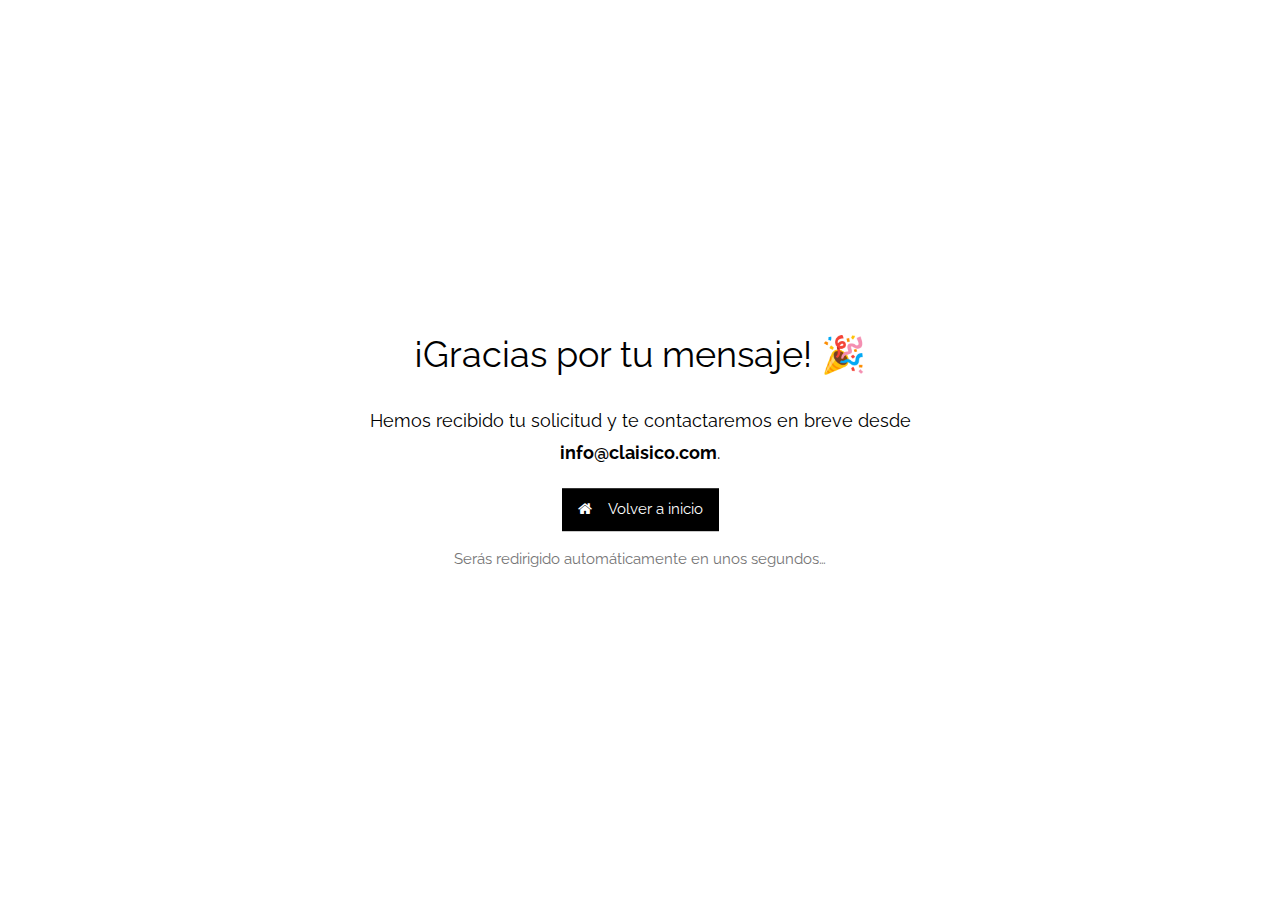
<file: gracias.html>
<!DOCTYPE html>
<html lang="es">
<head>
  <meta charset="UTF-8" />
  <meta name="viewport" content="width=device-width, initial-scale=1" />
  <title>¡Gracias! · Claisico</title>
  <link rel="stylesheet" href="https://www.w3schools.com/w3css/4/w3.css" />
  <link rel="stylesheet" href="https://fonts.googleapis.com/css?family=Raleway:400,600,700" />
  <link rel="stylesheet" href="https://cdnjs.cloudflare.com/ajax/libs/font-awesome/4.7.0/css/font-awesome.min.css"/>
  <link rel="stylesheet" href="styles.css" />
  <meta http-equiv="refresh" content="6; url=index.html#home">
</head>
<body>
  <div class="w3-display-container" style="min-height:100vh;">
    <div class="w3-display-middle w3-center">
      <h1 class="w3-xxlarge">¡Gracias por tu mensaje! 🎉</h1>
      <p class="w3-large">Hemos recibido tu solicitud y te contactaremos en breve desde <strong>info@claisico.com</strong>.</p>
      <p><a class="w3-button w3-black" href="index.html#home"><i class="fa fa-home w3-margin-right"></i>Volver a inicio</a></p>
      <p class="w3-text-grey">Serás redirigido automáticamente en unos segundos…</p>
    </div>
  </div>
</body>
</html>
</file>
<file: styles.css>
/* Tipografía base y layout */
body, h1, h2, h3, h4, h5, h6 { font-family: "Raleway", sans-serif; }
html, body { height: 100%; line-height: 1.8; margin: 0; }

/* Paleta y utilidades */
.brand { color: #0ea5e9; }
.brand-bg { background: #0ea5e9; }
.brand-dark { background: #0b4e63; }
.brand-text-dark { color: #0b4e63; }

/* Hero */
.bgimg-1 {
  background-position: center;
  background-size: cover;
  background-image: url("https://picsum.photos/1600/900?blur=1"); /* sustituir por ./img/hero.jpg */
  min-height: 100%;
  position: relative;
}
.bgimg-1::after {
  content: "";
  position: absolute; inset: 0;
  background: linear-gradient(180deg, rgba(0,0,0,.45), rgba(0,0,0,.25));
}
.hero-copy { padding: 48px; position: relative; z-index: 1; }
.hero-ctas a { margin-right: 8px; }
.hero-social { padding: 24px 48px; position: relative; z-index: 1; }

/* Secciones */
.section { padding: 96px 16px; }
.features { margin-top: 48px; }
.cards { margin-top: 48px; }
.metrics { padding: 64px 16px; }
.gallery { margin-top: 48px; }
.plans { margin-top: 48px; }
.contact-inner { margin-top: 32px; }
.map-img { width: 100%; margin-top: 24px; }

/* Tarjetas */
.svc-card { border: 1px solid #eee; border-radius: 10px; }
.svc-card .w3-button { border-radius: 8px; }

/* Precio destacado */
.plan-featured { transform: translateY(-8px); }

/* Navbar spacing */
.w3-bar .w3-button { padding: 16px; }

/* === Enhancements === */

/* Igualar altura de tarjetas de Servicios + micro-interacciones */
.cards .w3-col { display: flex; }
.svc-card { display: flex; flex-direction: column; transition: transform .2s ease, box-shadow .2s ease; }
.svc-card ul { flex: 1 1 auto; }
.svc-card .w3-button { margin-top: auto; }
.svc-card:hover { transform: translateY(-6px); box-shadow: 0 12px 32px rgba(0,0,0,.12); }

/* CTA con gradiente animado */
.brand-bg {
  background: linear-gradient(90deg, #0ea5e9, #22d3ee, #0ea5e9);
  background-size: 200% 100%;
  transition: background-position .3s ease, transform .08s ease;
}
.brand-bg:hover { background-position: 100% 0; }
.brand-bg:active { transform: translateY(1px); }

/* Acento bajo títulos de sección */
.section h3 {
  position: relative;
  display: inline-block;
  padding-bottom: .35rem;
}
.section h3::after {
  content: "";
  position: absolute;
  left: 50%; transform: translateX(-50%);
  bottom: 0;
  width: 72px; height: 3px;
  background: linear-gradient(90deg, #0ea5e9, #22d3ee);
  border-radius: 2px;
}

/* Aparición suave (scroll reveal) */
.reveal { opacity: 0; transform: translateY(12px); transition: opacity .6s ease, transform .6s ease; }
.reveal.in { opacity: 1; transform: none; }
@media (prefers-reduced-motion: reduce) {
  .reveal { transition: none; opacity: 1; transform: none; }
}

/* Navbar glassy al hacer scroll */
.w3-top.scrolled .w3-bar {
  background: rgba(255,255,255,.85) !important;
  backdrop-filter: blur(8px);
  box-shadow: 0 6px 20px rgba(0,0,0,.08);
}

/* Scroll suave y botón flotante Arriba */
html { scroll-behavior: smooth; }
#toTop {
  position: fixed; right: 16px; bottom: 16px; z-index: 10;
  display: none;
}

/* Micro-parallax del copy del hero */
.hero-copy { will-change: transform; transition: transform .2s ease-out; }

/* Dark mode respetando sistema */
@media (prefers-color-scheme: dark) {
  body { background: #0b1220; color: #e5e7eb; }
  .w3-white { background: #0f172a !important; color: #e5e7eb !important; }
  .w3-light-grey { background: #0b1220 !important; }
  .w3-dark-grey { background: #111827 !important; color: #e5e7eb !important; }
  .svc-card { border-color: #1f2937; }
  .w3-black { background: #0f172a !important; }
}
</file>
